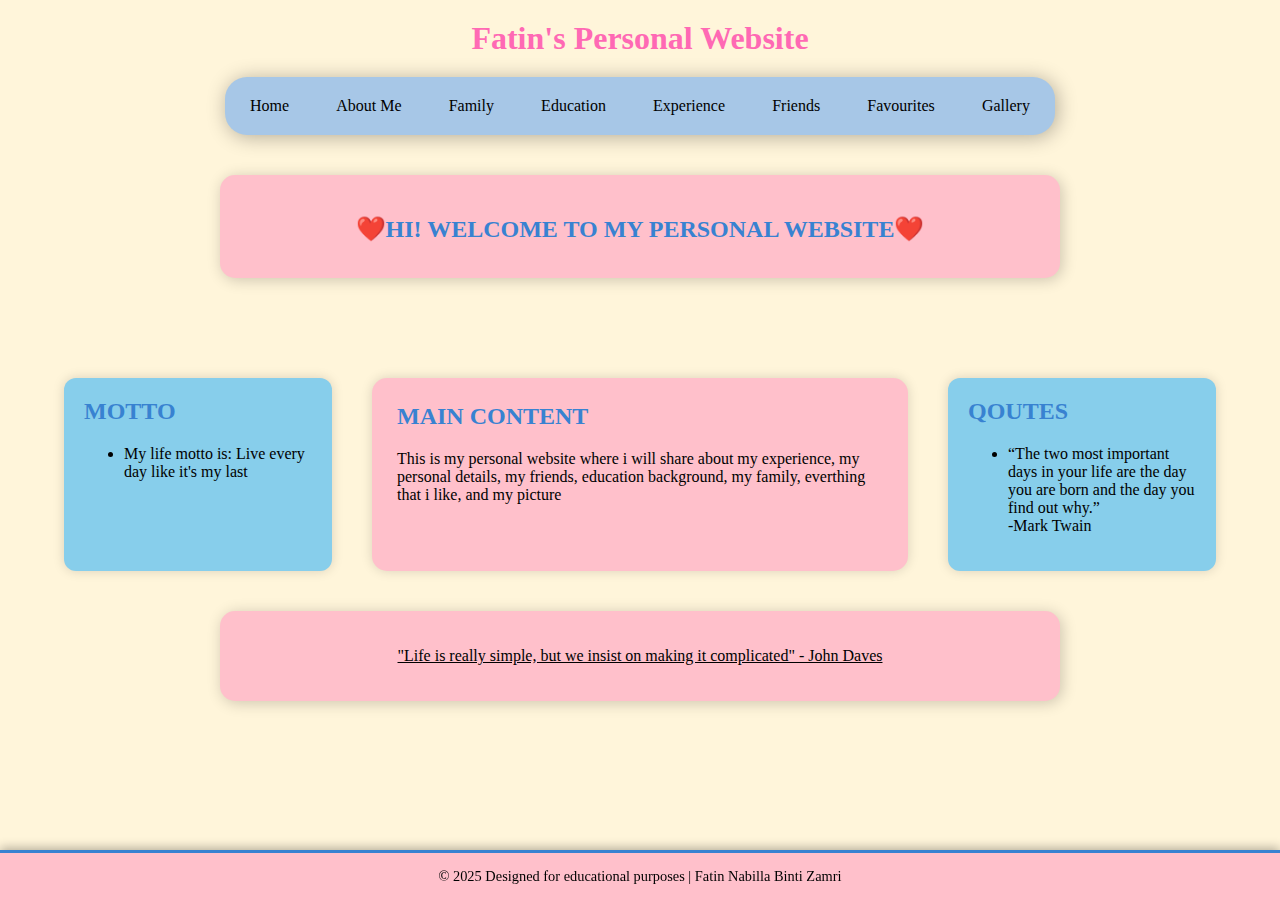
<file: index.html>
<!DOCTYPE html>
<html>
<head>
	<link rel= "stylesheet" href="style.css">
	<title>Home Page</title>
</head> 
<style>
	/* MAIN GRID LAYOUT */
.grid-container{
    display: grid;
    grid-template-columns: 1fr 2fr 1fr; /* Left | Content | Right */
    gap: 40px;
    width: 90%;
    max-width: 1200px;
    margin: 40px auto; /* ✅ center macam kotak pink */
}


/*GRID BOXES*/
.left-box, .center-box, .right-box {
    background: #87ceeb;
    padding: 20px;
    border-radius: 12px;
    box-shadow: 0 0 12px rgba(0,0,0,0.15);
}

/*Titles*/
.left-box h2, .center-box h2, .right-box h2 {
    color: rgb(56,130,209);
    margin-top: 0;
}

/* --------------------------------------------------
   RESPONSIVE LAYOUT (Phones & Tablets)
-------------------------------------------------- */
@media(max-width: 768px) {
    nav {
        width: 90%; /* make navbar fit small screens */
    }

    .grid-container {
        grid-template-columns: 1fr; /* 1 column layout */
    }

    .center-box {
        margin-bottom: 20px; /* spacing between boxes */
    }
}

/*BOTTOM SINGLE BOX*/
.bottom-single {
    width: 90%;
    max-width: 1200px;
    margin: 40px auto 80px auto;
    background: white;
    padding: 25px;
    border-radius: 15px;
    box-shadow: 0 4px 18px rgba(0,0,0,0.15);
    text-align: center;
    transition: 0.3s ease;
}

.bottom-single:hover {
    transform: translateY(-5px);
    box-shadow: 0 8px 25px rgba(0,0,0,0.25);
}

.bottom-single h3 {
    color: rgb(56,130,209);
    margin-top: 0;
}

.center-box{
    background:pink;
    padding: 25px;
    border-radius: 15px;
    box-shadow: 0 0 15px rgba(0,0,0,0,.15);
    transition:0.3s ease;
}

.center-box:hover {
    transform:translateY(-4PX);
    box-shadow: 0 8px 25px rgba(0,0,0,0,.25)
}

.center-box h2 {
    color:rgba(56,130,209);
    margin-top:0;
}

/* PAGE LOAD ANIMATION */
@keyframes fadeSlideUp {
    from {
        opacity: 0;
        transform: translateY(30px);
    }
    to {
        opacity: 1;
        transform: translateY(0);
    }
}

/* Apply animation */
.grid-container,
.bottom-single {
    animation: fadeSlideUp 1s ease forwards;
}


.left-box:hover,
.right-box:hover {
    transform: translateY(-5px) scale(1.02);
    box-shadow: 0 8px 25px rgba(0,0,0,0.25);
    transition: 0.3s ease;
}

nav a {
    position: relative;
    text-decoration: none;
    padding: 10px;
}

nav a::after {
    content: "";
    position: absolute;
    left: 0;
    bottom: 0;
    width: 0;
    height: 3px;
    background: pink;
    transition: 0.3s ease;
}

nav a:hover::after {
    width: 100%;
}


@keyframes bounceIn {
    0% {
        opacity: 0;
        transform: scale(0.8);
    }
    60% {
        opacity: 1;
        transform: scale(1.05);
    }
    100% {
        transform: scale(1);
    }
}


</style> 
<body>
	<h1><b> Fatin's Personal Website</b></h1>

	<nav>
		<a href= "index.html">Home</a>
		<a href= "aboutme.html">About Me</a>
		<a href= "family.html">Family</a>
		<a href= "education.html">Education</a>
		<a href="experience.html">Experience</a>
		<a href= "friends.html">Friends</a>
		<a href= "favourites.html">Favourites</a>
		<a href= "gallery.html"> Gallery</a>
	</nav>

	<div class="content">
		<h2>❤️HI! WELCOME TO MY PERSONAL WEBSITE❤️</h2>  
	</div>

	 <div class="grid-container">
    <div class="left-box">
  <h2> MOTTO </h2>
  <ul>
    <li>My life motto is: Live every day like it's my last</li>
  </ul>
</div>

<div class="center-box">
  <h2>MAIN CONTENT</h2>
  <p>This is my personal website where i will share about my experience, my personal details, my friends, education background, my family, everthing that i like, and my picture</p>
</div>

<div class="right-box">
  <h2>QOUTES</h2>
  <ul>
    <li>“The two most important days in your life are the day you are born and the day you find out why.”<br> -Mark Twain</li>
  </ul>
</div>

</div>
<div class="content">
		<p><u>"Life is really simple, but we insist on making it complicated" - John Daves</u></p>

</div>

	<footer class="footer"> 
		<p>&copy; 2025 Designed for educational purposes | Fatin Nabilla Binti Zamri</p>
	</footer>

</body>
</html>
</file>
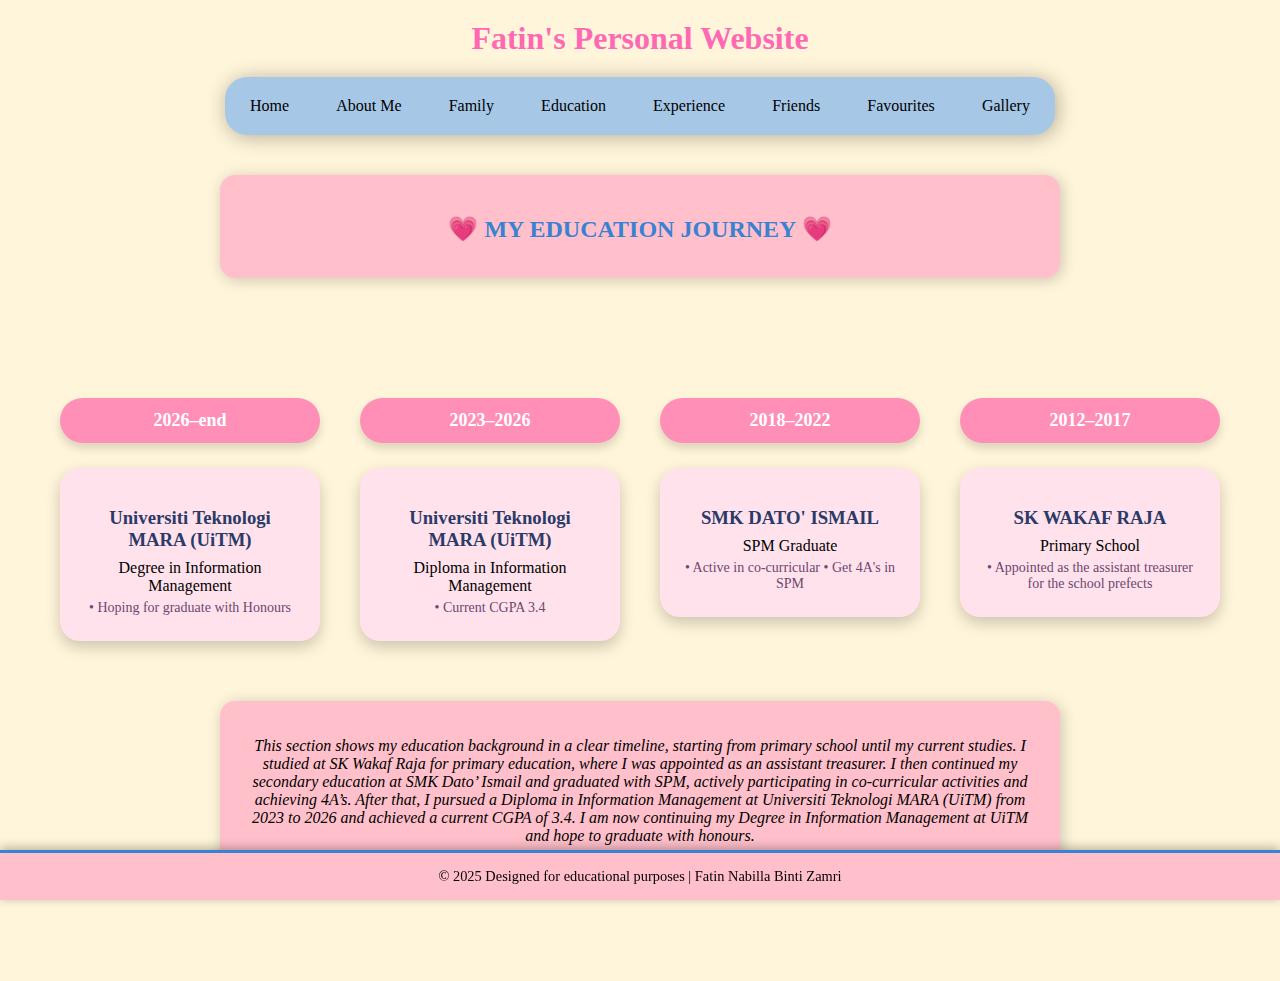
<file: education.html>
<!DOCTYPE html>
<html>
<head>
	<link rel= "stylesheet" href="style.css">
	<title>Education</title>
</head>
<style>
	.edu-horizontal {
    padding: 60px 20px;
    text-align: center;
}

.timeline-title {
    background: #ffbfd1;
    width: fit-content;
    margin: 0 auto 40px;
    padding: 15px 35px;
    border-radius: 20px;
    font-size: 32px;
    font-weight: bold;
    color: #2b3a67;
    box-shadow: 0 4px 12px rgba(0,0,0,0.15);
    animation: fadeIn 1.5s ease;
}

/* Timeline wrapper */
.timeline-wrapper {
    display: flex;
    justify-content: center;
    align-items: flex-start;
    gap: 40px;
    flex-wrap: wrap;
    position: relative;
    padding: 20px 0;
}

/* Each item */
.timeline-item {
    position: relative;
    width: 260px;
    text-align: center;
    animation: slideUp 1.2s ease;
}

/* Bubble year */
.timeline-bubble {
    background: #ff8fb7;
    color: white;
    padding: 12px 20px;
    border-radius: 50px;
    font-size: 18px;
    font-weight: bold;
    z-index: 2;
    position: relative;
    box-shadow: 0 5px 10px rgba(0,0,0,0.15);
    transition: transform 0.3s ease;
}

/* Hover bubble */
.timeline-bubble:hover {
    transform: scale(1.1);
}

/* Content box */
.timeline-content {
    margin-top: 25px;
    background: #ffe2ec;
    padding: 20px;
    border-radius: 20px;
    box-shadow: 0 6px 15px rgba(0,0,0,0.2);
    transition: 0.3s ease;
}

/* Hover effect */
.timeline-content:hover {
    transform: translateY(-8px);
    box-shadow: 0 10px 20px rgba(0,0,0,0.25);
}

.timeline-content h3 {
    color: #2b3a67;
    margin-bottom: 8px;
}

.timeline-content p {
    margin: 5px 0;
}

.small {
    font-size: 14px;
    color: #6d476e;
}

/* Animations */
@keyframes fadeIn {
    from { opacity: 0; transform: translateY(-20px); }
    to { opacity: 1; transform: translateY(0); }
}

@keyframes slideUp {
    from { opacity: 0; transform: translateY(30px); }
    to { opacity: 1; transform: translateY(0); }
}

/* =======================
   IMAGE SLIDER POPUP
======================= */

.slider-modal {
    display: none;
    position: fixed;
    inset: 0;
    background: rgba(0, 0, 0, 0.6);
    z-index: 999;
    animation: fadeIn 0.5s ease;
}

.slider-box {
    background: #ffe2ec;
    max-width: 350px;
    margin: 80px auto;
    padding: 25px;
    border-radius: 25px;
    position: relative;
    box-shadow: 0 10px 25px rgba(0,0,0,0.3);
}

.slider-box img {
    width: 100%;
    border-radius: 15px;
    display: none;
}

.slider-box img.active {
    display: block;
}

/* Close button */
.close-slider {
    position: absolute;
    top: 15px;
    right: 20px;
    font-size: 28px;
    cursor: pointer;
    color: #2b3a67;
}

/* Navigation buttons */
.slider-btn {
    position: absolute;
    top: 50%;
    transform: translateY(-50%);
    background: #ff8fb7;
    border: none;
    color: white;
    padding: 10px 15px;
    border-radius: 50%;
    cursor: pointer;
}

.slider-btn.prev {
    left: -15px;
}

.slider-btn.next {
    right: -15px;
}

.timeline-item {
    cursor: pointer;
}

nav a {
    position: relative;
    text-decoration: none;
    padding: 10px;
}

nav a::after {
    content: "";
    position: absolute;
    left: 0;
    bottom: 0;
    width: 0;
    height: 3px;
    background: pink;
    transition: 0.3s ease;
}

nav a:hover::after {
    width: 100%;
}

</style> 

<body>
	<h1><b> Fatin's Personal Website</b></h1>

	<nav>
		<a href= "index.html">Home</a>
		<a href= "aboutme.html">About Me</a>
		<a href= "family.html">Family</a>
		<a href= "education.html">Education</a>
		<a href="experience.html">Experience</a>
		<a href= "friends.html">Friends</a>
		<a href= "favourites.html">Favourites</a>
		<a href= "gallery.html"> Gallery</a>
	</nav>

	<div class="content">
		<h2>💗 MY EDUCATION JOURNEY 💗</h2> 
	</div>

    <div class="timeline-wrapper">

        <!-- ITEM 1 -->
        <div class="timeline-item" onclick="openSlider('degree')">
            <div class="timeline-bubble">2026–end</div>
            <div class="timeline-content">
                <h3>Universiti Teknologi MARA (UiTM)</h3>
                <p>Degree in Information Management</p>
                <p class="small">• Hoping for graduate with Honours</p>
            </div>
        </div>

        <!-- ITEM 1 -->
        <div class="timeline-item" onclick="openSlider('diploma')">
            <div class="timeline-bubble">2023–2026</div>
            <div class="timeline-content">
                <h3>Universiti Teknologi MARA (UiTM)</h3>
                <p>Diploma in Information Management</p>
                <p class="small">• Current CGPA 3.4</p>
            </div>
        </div>

        <!-- ITEM 2 -->
        <div class="timeline-item"onclick="openSlider('secondary')">
            <div class="timeline-bubble">2018–2022</div>
            <div class="timeline-content">
                <h3>SMK DATO' ISMAIL</h3>
                <p>SPM Graduate</p>
                <p class="small">• Active in co-curricular • Get 4A's in SPM </p>
            </div>
        </div>

        <!-- ITEM 3 -->
        <div class="timeline-item"onclick="openSlider('primary')"> 
            <div class="timeline-bubble">2012–2017</div>
            <div class="timeline-content">
                <h3>SK WAKAF RAJA</h3>
                <p>Primary School</p>
                <p class="small">• Appointed as the assistant treasurer for the school prefects</p>
            </div>
        </div>

    </div>

    
    <!-- DEGREE SLIDER -->
<div id="degree" class="slider-modal">
    <div class="slider-box">
        <span class="close-slider" onclick="closeSlider('degree')">&times;</span>
        <img src="images/degree1.jpg" class="active">
        <img src="images/degree2.jpg">
        <button class="slider-btn prev" onclick="changeSlide(-1)">❮</button>
        <button class="slider-btn next" onclick="changeSlide(1)">❯</button>
    </div>
</div>

<!-- DIPLOMA SLIDER -->
<div id="diploma" class="slider-modal">
    <div class="slider-box">
        <span class="close-slider" onclick="closeSlider('diploma')">&times;</span>
        <img src="images/diploma1.jpg" class="active">
        <img src="images/diploma2.jpg">
        <button class="slider-btn prev" onclick="changeSlide(-1)">❮</button>
        <button class="slider-btn next" onclick="changeSlide(1)">❯</button>
    </div>
</div>

<!-- SPM SLIDER -->
<div id="secondary" class="slider-modal">
    <div class="slider-box">
        <span class="close-slider" onclick="closeSlider('secondary')">&times;</span>
        <img src="images/spm1.jpg" class="active">
        <img src="images/spm2.jpg">
        <button class="slider-btn prev" onclick="changeSlide(-1)">❮</button>
        <button class="slider-btn next" onclick="changeSlide(1)">❯</button>
    </div>
</div>

<!-- PRIMARY SLIDER -->
<div id="primary" class="slider-modal">
    <div class="slider-box">
        <span class="close-slider" onclick="closeSlider('primary')">&times;</span>
        <img src="images/primary1.jpg" class="active">
        <img src="images/primary2.jpg">
        <button class="slider-btn prev" onclick="changeSlide(-1)">❮</button>
        <button class="slider-btn next" onclick="changeSlide(1)">❯</button>
    </div>
</div>

    <div class="content">
		<p><em>This section shows my education background in a clear timeline, starting from primary school until my current studies. I studied at SK Wakaf Raja for primary education, where I was appointed as an assistant treasurer. I then continued my secondary education at SMK Dato’ Ismail and graduated with SPM, actively participating in co-curricular activities and achieving 4A’s. After that, I pursued a Diploma in Information Management at Universiti Teknologi MARA (UiTM) from 2023 to 2026 and achieved a current CGPA of 3.4. I am now continuing my Degree in Information Management at UiTM and hope to graduate with honours.</em></p>  
	</div>

	<footer class="footer"> 
		<p>&copy; 2025 Designed for educational purposes | Fatin Nabilla Binti Zamri</p>
	</footer>

    <script>
let currentIndex = 0;

function openSlider(id) {
    document.getElementById(id).style.display = "block";
    currentIndex = 0;
    showSlide(id);
}

function closeSlider(id) {
    document.getElementById(id).style.display = "none";
}

function changeSlide(n) {
    const slides = document.querySelectorAll(".slider-box img");
    slides[currentIndex].classList.remove("active");
    currentIndex = (currentIndex + n + slides.length) % slides.length;
    slides[currentIndex].classList.add("active");
}

function showSlide(id) {
    const slides = document.querySelectorAll(`#${id} .slider-box img`);
    slides.forEach(img => img.classList.remove("active"));
    slides[currentIndex].classList.add("active");
}
</script>
   
</body>
</html>
</file>
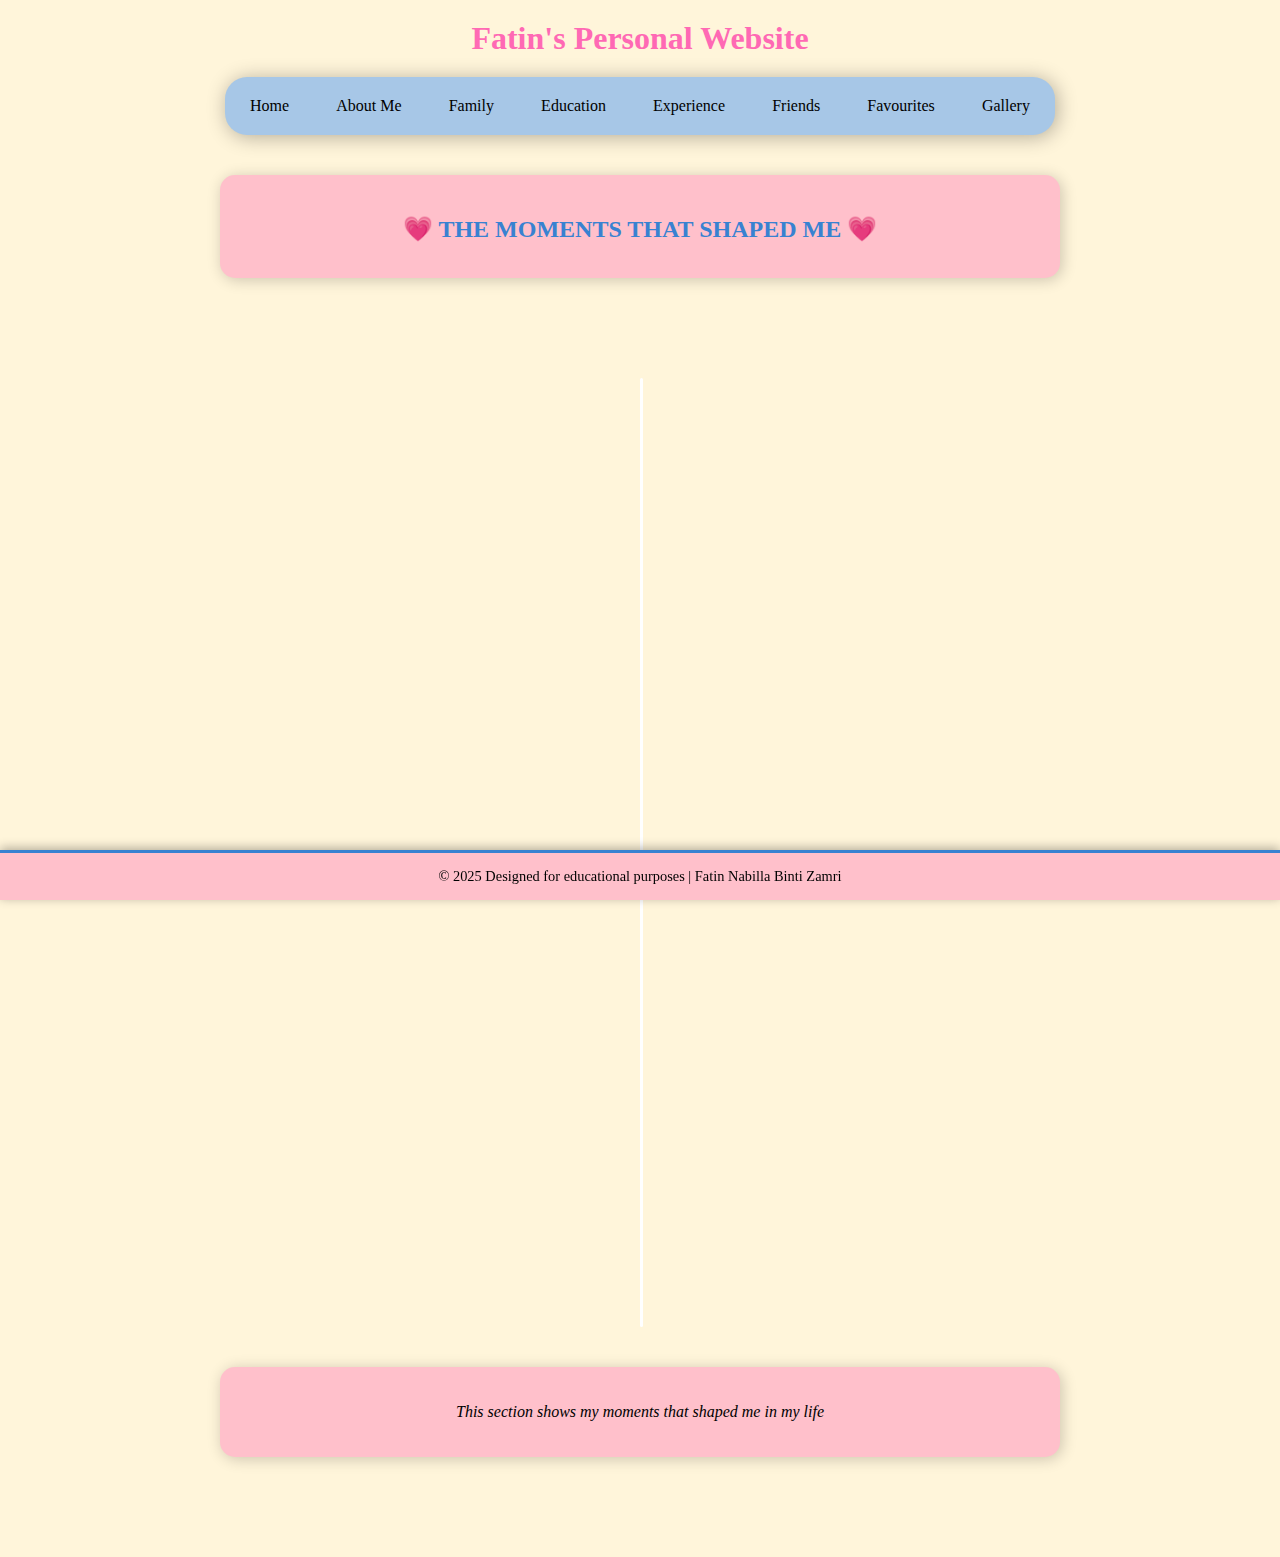
<file: experience.html>
<!DOCTYPE html>
<html>
<head>
	<link rel= "stylesheet" href="style.css">
	<title>Experience</title>
</head>
<style>
	/* ====== GENERAL SECTION STYLE ====== */

.experience-section {
    width: 85%;
    margin: 40px auto;
    background: #f9c5d5;
    padding: 40px;
    border-radius: 25px;
    box-shadow: 0 10px 25px rgba(0,0,0,0.15);
    text-align: center;
    animation: float 4s ease-in-out infinite;
}

/* Floating animation for entire section */
@keyframes float {
    0% { transform: translateY(0); }
    50% { transform: translateY(-10px); }
    100% { transform: translateY(0); }
}

.exp-title {
    font-size: 32px;
    color: #b21858;
    margin-bottom: 40px;
    letter-spacing: 2px;
}


/* ====== TIMELINE CONTAINER ====== */

.timeline {
    position: relative;
    margin: 20px auto;
}

/* Vertical center line */
.timeline::before {
    content: "";
    position: absolute;
    left: 50%;
    top: 0;
    width: 3px;
    height: 100%;
    background: #ffffff;
    border-radius: 10px;
}


/* ====== TIMELINE ITEM ====== */

.timeline-item {
    display: flex;
    justify-content: space-between;
    margin: 35px 0;
    position: relative;
    animation: zoomOut 1.2s ease forwards;
    transform: scale(0.7);
    opacity: 0;
}

/* Zoom-out animation on load */
@keyframes zoomOut {
    0% {
        transform: scale(0.6);
        opacity: 0;
    }
    100% {
        transform: scale(1);
        opacity: 1;
    }
}

.timeline-item:nth-child(odd) {
    flex-direction: row-reverse;
}

/* Dot in the middle line */
.timeline-item::before {
    content: "";
    position: absolute;
    left: 50%;
    transform: translateX(-50%);
    background: #ff7e9d;
    width: 15px;
    height: 15px;
    border-radius: 50%;
    top: 15px;
    border: 3px solid #fff;
}


/* ====== DATE BOX (WITH IMAGE) ====== */

.timeline-date {
    background: #ffd6e6;
    padding: 7px;
    border-radius: 18px;
    width: 20%;
    text-align: center;
    display: flex;
    flex-direction: column;
    align-items: center;
    gap: 7px;

    border: 2px dashed #ff8db5;   /* Border pastel cantik */
    box-shadow: 0 4px 10px rgba(0,0,0,0.1);

    transition: 0.4s ease;
}

/* Hover animation */
.timeline-date:hover {
    transform: scale(1.05) translateY(-6px);
    background: #ffc6dd;
}


/* ====== IMAGE INSIDE DATE BOX ====== */

.timeline-date img {
    width: 160px;
    height: 160px;
    object-fit: cover;
    border-radius: 12px;
    border: 4px solid white;
    transition: 0.4s ease;
}

/* Image hover effect */
.timeline-date img:hover {
    transform: scale(1.15) rotate(6deg);
}


/* ====== CONTENT BOX (TEXT) ====== */

.timeline-content {
    background: #ffffff;
    padding: 20px;
    width: 50%;
    border-radius: 18px;

    border: 2px solid #ff9cbc; /* soft border */
    box-shadow: 0 5px 20px rgba(0,0,0,0.12);

    transition: 0.4s ease;
    text-align: left;
}

.timeline-content:hover {
    transform: translateY(-6px);
    box-shadow: 0 12px 25px rgba(0,0,0,0.18);
}

.timeline-content h3 {
    margin-bottom: 8px;
    color: #c93d74;
}

.timeline-content p {
    color: #444;
    font-size: 17px;
    font-style: italic;
}

.timeline-item {
    display: flex;
    justify-content: space-between;
    margin: 35px 0;

    /* Tambah ruang kiri & kanan */
    padding-left: 90px;
    padding-right: 90px;
}

/* ===== IMAGE MODAL ===== */

.img-modal {
    display: none;
    position: fixed;
    z-index: 999;
    left: 0;
    top: 0;
    width: 100%;
    height: 100%;
    background: rgba(0,0,0,0.8);
    animation: fadeIn 0.4s ease;
}

.img-modal img {
    display: block;
    margin: auto;
    max-width: 80%;
    max-height: 80%;
    margin-top: 5%;
    border-radius: 20px;
    animation: zoomIn 0.4s ease;
}

.img-modal .close {
    position: absolute;
    top: 20px;
    right: 35px;
    font-size: 40px;
    color: #fff;
    cursor: pointer;
}

/* Animations */
@keyframes zoomIn {
    from { transform: scale(0.6); }
    to { transform: scale(1); }
}

@keyframes fadeIn {
    from { opacity: 0; }
    to { opacity: 1; }
}

/* Cursor indication */
.timeline-date img {
    cursor: pointer;
}

nav a {
    position: relative;
    text-decoration: none;
    padding: 10px;
}

nav a::after {
    content: "";
    position: absolute;
    left: 0;
    bottom: 0;
    width: 0;
    height: 3px;
    background: pink;
    transition: 0.3s ease;
}

nav a:hover::after {
    width: 100%;
}
</style>
<body>
	<h1><b> Fatin's Personal Website</b></h1>

	<nav>
		<a href= "index.html">Home</a>
		<a href= "aboutme.html">About Me</a>
		<a href= "family.html">Family</a>
		<a href= "education.html">Education</a>
		<a href="experience.html">Experience</a>
		<a href= "friends.html">Friends</a>
		<a href= "favourites.html">Favourites</a>
		<a href= "gallery.html"> Gallery</a>
	</nav>

	<div class="content">
		<h2>💗 THE MOMENTS THAT SHAPED ME 💗</h2>
	</div>

	<div class="timeline">

    <!-- ITEM 1 -->
    <div class="timeline-item">
        <div class="timeline-date">
            <img src="images/student.jpg">
            2023 – Present
        </div>

        <div class="timeline-content">
            <h3>UNIVERSITY STUDENT</h3>
            <p> Studied at UiTM Campus Machang <br> <br> Currently studying and building academic, communication, and leadership skills.</p>
        </div>
    </div>

    <!-- ITEM 2 -->
    <div class="timeline-item">
        <div class="timeline-date">
            <img src="images/intern.jpg">
            July-September 2025
        </div>

        <div class="timeline-content">
            <h3>INTERNSHIP</h3>
            <p> Had an internship at The District Police Headquarters Of Pasir Puteh <br> <br> Worked on community programs and developed teamwork & organisation experience.</p>
        </div>
    </div>

    <!-- ITEM 3 -->
    <div class="timeline-item">
        <div class="timeline-date">
            <img src="images/primary2.jpg">
            2017
        </div>

        <div class="timeline-content">
            <h3>SCHOOL CAMPING</h3>
            <p>Camping in a military camp for 3 days <br> <br>Participated in adventure school camp involving teamwork and extreme activities.</p>
        </div>
    </div>

     <!-- ITEM 4 -->
    <div class="timeline-item">
        <div class="timeline-date">
            <img src="images/business.jpg">
            2025
        </div>

        <div class="timeline-content">
            <h3>SMALL BUSINESS</h3>
            <p>Selling ice cream to completed an assignment <br> <br>Selling Malaysian ice cream at affordable prices to all students</p>
        </div>
    </div>


</div>
<div class="content">
        <p><em>This section shows my moments that shaped me in my life</em></p>  
    </div>

    <!-- IMAGE MODAL -->
<div id="imgModal" class="img-modal">
    <span class="close">&times;</span>
    <img class="modal-content" id="modalImg">
</div>


	<footer class="footer"> 
		<p>&copy; 2025 Designed for educational purposes | Fatin Nabilla Binti Zamri</p>
	</footer>

    <script>
    const modal = document.getElementById("imgModal");
    const modalImg = document.getElementById("modalImg");
    const closeBtn = document.querySelector(".close");

    document.querySelectorAll(".timeline-date img").forEach(img => {
        img.addEventListener("click", () => {
            modal.style.display = "block";
            modalImg.src = img.src;
        });
    });

    closeBtn.onclick = () => {
        modal.style.display = "none";
    };

    modal.onclick = () => {
        modal.style.display = "none";
    };
</script>

</body>
</html>
</file>
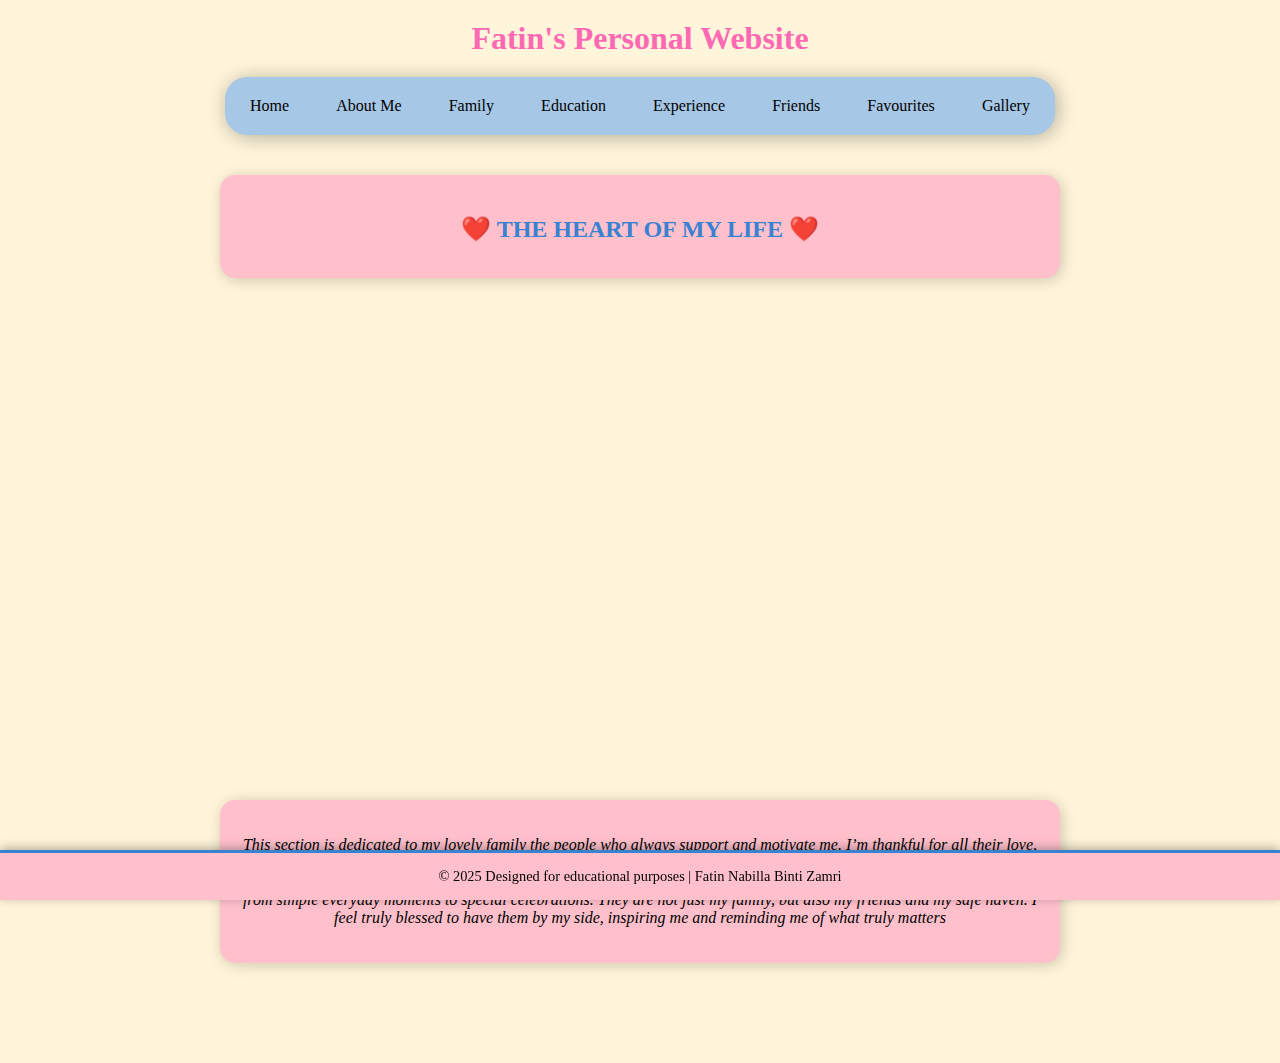
<file: family.html>
<!DOCTYPE html>
<html>
<head>
	<link rel= "stylesheet" href="style.css">
	<title>Family</title>
</head>
<style>
  .family-gallery {
    width: 100%;
    display: flex;
    grid-template-columns: repeat(2, 1fr); 
    gap: 45px; /* rapatkan */
    justify-content: center;
    text-align: center;
    margin-top: 20px;
}

.family-card {
    background: #a7c7e7;
    border-radius: 20px;
    padding: 20px;
    width: 250px; /* kecil & comel */
    box-shadow: 0 8px 15px rgba(0,0,0,0.15);
    transform: rotate(0deg);
    transition: transform 0.3s ease;
    text-align: center;
    justify-content: center;
}

.family-card:hover {
    transform: rotate(0deg) scale(1.04);
}

.family-card img {
    width: 100%;
    height: 300px;
    object-fit: cover;
    border-radius: 10px;
    transition: transform 0.3s ease;
}

.family-card:hover img {
    transform: scale(1.05);
}

.family-card p {
    margin-top: 8px;
    font-style: italic;
    font-size: 14px;
    color: #ff1a8c;
}
/*animation card*/
.family-card {
    opacity: 0;
    transform: translateX(60px);
    animation: slideRight 1.2s ease-out forwards;
}

@keyframes slideRight {
    to {
        opacity: 1;
        transform: translateX(0);
    }
}

/* ================= MODAL FAMILY INFO ================= */

.modal {
    display: none;
    position: fixed;
    inset: 0;
    background: rgba(0, 0, 0, 0.6);
    z-index: 999;
}

.modal-content {
    background: #fff;
    width: 420px;
    max-width: 90%;
    margin: 7% auto;
    padding: 20px;
    border-radius: 20px;
    text-align: center;
    animation: zoomIn 0.4s ease;
    position: relative;
}

.modal-content img {
    width: 100%;
    height: 260px;
    object-fit: cover;
    border-radius: 15px;
    margin-bottom: 15px;
}

.modal-content h2 {
    color: #FF69B4;
    margin-bottom: 10px;
    font-size: 22px;
}

.modal-content p {
    color: #444;
    font-size: 15px;
    line-height: 1.6;
}

.close {
    position: absolute;
    top: 12px;
    right: 18px;
    font-size: 28px;
    cursor: pointer;
    color: #FF69B4;
}

/* animation modal */
@keyframes zoomIn {
    from {
        transform: scale(0.7);
        opacity: 0;
    }
    to {
        transform: scale(1);
        opacity: 1;
    }
}
.family-card {
    cursor: pointer;
}

nav a {
    position: relative;
    text-decoration: none;
    padding: 10px;
}

nav a::after {
    content: "";
    position: absolute;
    left: 0;
    bottom: 0;
    width: 0;
    height: 3px;
    background: pink;
    transition: 0.3s ease;
}

nav a:hover::after {
    width: 100%;
}

</style> 

<body>
	<h1><b> Fatin's Personal Website</b></h1>

	<nav>
		<a href= "index.html">Home</a>
		<a href= "aboutme.html">About Me</a>
		<a href= "family.html">Family</a>
		<a href= "education.html">Education</a>
		<a href="experience.html">Experience</a>
		<a href= "friends.html">Friends</a>
		<a href= "favourites.html">Favourites</a>
		<a href= "gallery.html"> Gallery</a>
	</nav>

	<div class="content">
		<h2>❤️ THE HEART OF MY LIFE ❤️</h2>
    </div>

<section class="family-gallery">
    <div class="family-card" onclick="openModal (' 💗FATHER💗 <br> <br> NAME: ZAMRI BIN ABDULLAH <br> AGE: 59 <br> OCCUPATION: HEAD VILLAGE')">
        <img src="images/dad.jpg">
        <p>MY HERO</p>
    </div>

    <div class="family-card" onclick="openModal('💗MOTHER💗 <br> <br> NAME: SITI AUNAH BT MOHD NOH <br> AGE:53 <br> OCCUPATION: HOUSEWIFE') ">
        <img src="images/mom.jpg">
        <p>MY HEAVEN</p>
    </div>

    <div class="family-card" onclick="openModal ('💗BROTHER💗 <br> <br> NAME: AHMAD AINUL YAQIN <br> AGE: 26 <br> OCCUPATION: SUPERVISOR' ) ">
        <img src="images/brother1.jpg">
        <p>MY FIRST BROTHER</p>
    </div>

    <div class="family-card" onclick="openModal ('💗BROTHER💗 <br> <br>NAME: AHMAD NASRUL ASHRAF <br> AGE: 25 <br> OCCUPATION: BARISTA <br> <br> 💗SISTER IN LAW💗 <br><br>  NAME: ARINA AMANI <br> AGE: 23 <br> OCCUPATION: CASHIER CAFE') ">
        <img src="images/brother2.jpg">
        <p>MY SECOND BROTHER WITH HIS WIFE</p>
    </div>
</section>
<div id="familyModal" class="modal">
    <div class="modal-content">
        <span class="close" onclick="closeModal()">&times;</span>
        <h2 id="modalTitle"></h2>
    </div>
</div>

    
	<div class="content">
		<p><em>This section is dedicated to my lovely family the people who always support and motivate me. I’m thankful for all their love, care, and sacrifices that make me who I am today ❤️ My family is my greatest source of love and support. My parents guide me with kindness and wisdom, while my siblings fill my life with laughter and joy. Together, we share countless memories, from simple everyday moments to special celebrations. They are not just my family, but also my friends and my safe haven. I feel truly blessed to have them by my side, inspiring me and reminding me of what truly matters</em></p>  
	</div>

	<footer class="footer"> 
		<p>&copy; 2025 Designed for educational purposes | Fatin Nabilla Binti Zamri</p>
	</footer>

    <script>
function openModal(title, info, img) {
    document.getElementById("familyModal").style.display = "block";
    document.getElementById("modalTitle").innerHTML = title;
    document.getElementById("modalInfo").innerHTML = info;
    document.getElementById("modalImg").src = img;
}

function closeModal() {
    document.getElementById("familyModal").style.display = "none";
}
</script>

</body>
</html>
</file>
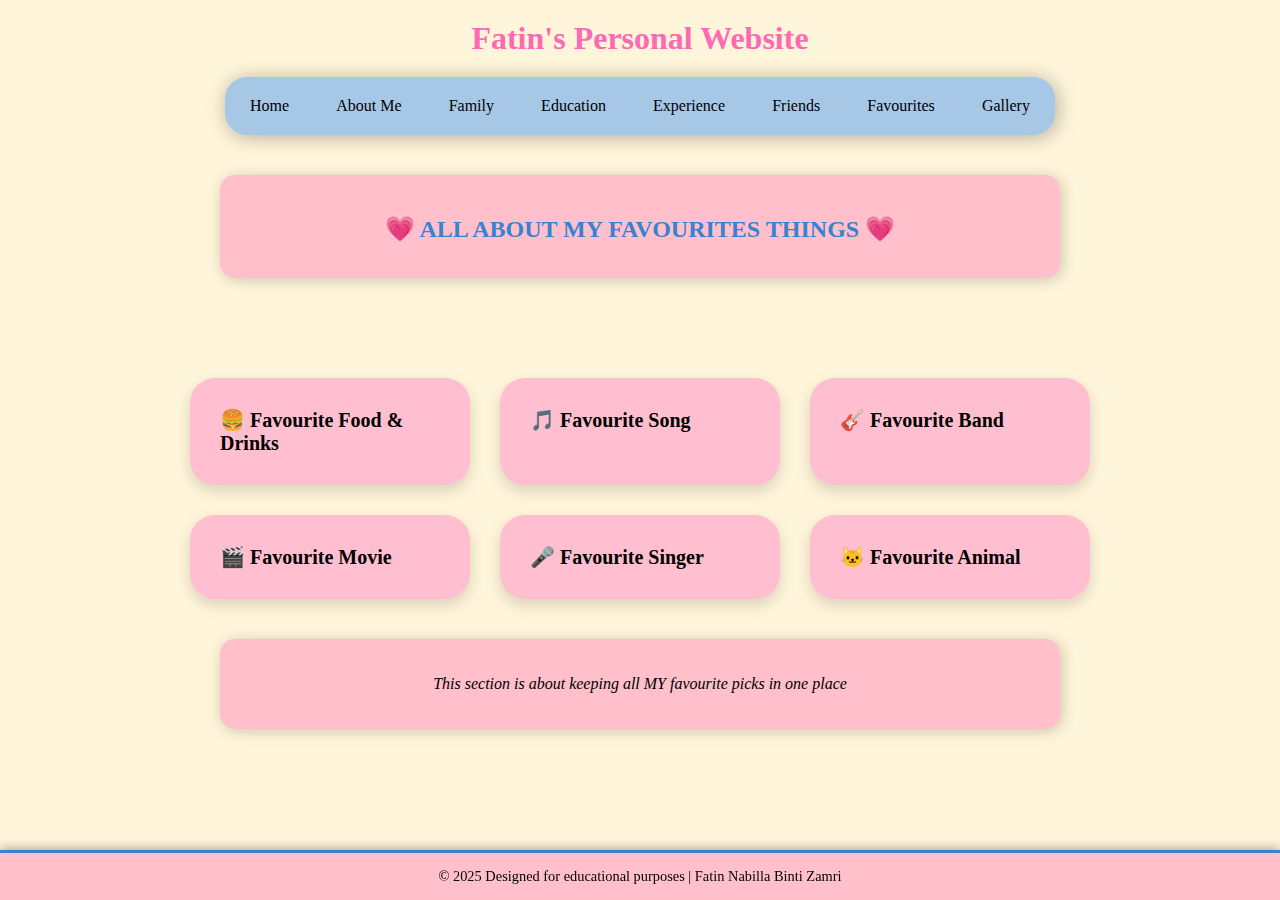
<file: favourites.html>
<!DOCTYPE html>
<html>
<head>
	<link rel= "stylesheet" href="style.css">
	<title>Favourites</title>
</head>
<style>
	.favourites-section {
    padding: 60px 20px;
    text-align: center;
}

.fav-title {
    font-size: 32px;
    color: #2b3a67;
    margin-bottom: 40px;
}

.fav-container {
    display: grid;
    grid-template-columns: repeat(auto-fit, minmax(220px, 1fr));
    gap: 30px;
    max-width: 900px;
    margin: auto;
}

.fav-box {
    background: #ffbfd1;
    padding: 30px;
    border-radius: 25px;
    font-size: 20px;
    font-weight: bold;
    cursor: pointer;
    transition: 0.3s ease;
    box-shadow: 0 6px 15px rgba(0,0,0,0.15);
}

.fav-box:hover {
    transform: translateY(-8px) scale(1.05);
    background: #ffa4c2;
}

/* MODAL */
.modal {
    display: none;
    position: fixed;
    z-index: 999;
    left: 0;
    top: 0;
    width: 100%;
    height: 100%;
    background: rgba(0,0,0,0.7);
}

.modal-content {
    display: block;
    margin: auto;
    max-width: 70%;
    max-height: 80%;
    margin-top: 80px;
    border-radius: 20px;
}

.close {
    position: absolute;
    top: 30px;
    right: 50px;
    font-size: 40px;
    color: white;
    cursor: pointer;
}
nav a {
    position: relative;
    text-decoration: none;
    padding: 10px;
}

nav a::after {
    content: "";
    position: absolute;
    left: 0;
    bottom: 0;
    width: 0;
    height: 3px;
    background: pink;
    transition: 0.3s ease;
}

nav a:hover::after {
    width: 100%;
}
</style> 
<body>
	<h1><b> Fatin's Personal Website</b></h1>

	<nav>
		<a href= "index.html">Home</a>
		<a href= "aboutme.html">About Me</a>
		<a href= "family.html">Family</a>
		<a href= "education.html">Education</a>
		<a href="experience.html">Experience</a>
		<a href= "friends.html">Friends</a>
		<a href= "favourites.html">Favourites</a>
		<a href= "gallery.html"> Gallery</a>
	</nav>

	<div class="content">
		<h2>💗 ALL ABOUT MY FAVOURITES THINGS 💗</h2>
	</div>

    <div class="fav-container">
    <div class="fav-box" onclick="openImageModal('images/food.jpg')">
        🍔 Favourite Food & Drinks
    </div>

    <div class="fav-box" onclick="openImageModal('images/song.jpg')">
        🎵 Favourite Song
    </div>

    <div class="fav-box" onclick="openImageModal('images/band.jpg')">
        🎸 Favourite Band
    </div>

    <div class="fav-box" onclick="openImageModal('images/movie.jpg')">
        🎬 Favourite Movie
    </div>

    <div class="fav-box" onclick="openVideoModal('videos/singer2.MP4')">
        🎤 Favourite Singer
    </div>

    <div class="fav-box" onclick="openImageModal('images/animal.jpg')">
        🐱 Favourite Animal
    </div>
</div>

<!-- Modal untuk image -->
<div id="imageModal" class="modal">
    <span class="close" onclick="closeImageModal()">&times;</span>
    <img class="modal-content" id="modalImg">
</div>

<!-- Modal untuk video -->
<div id="videoModal" class="modal">
    <span class="close" onclick="closeVideoModal()">&times;</span>
    <video class="modal-content" id="modalVideo" controls>
        Your browser does not support HTML5 video.
    </video>
</div>

<script>
function openImageModal(src) {
    const modal = document.getElementById("imageModal");
    const img = document.getElementById("modalImg");
    img.src = src;
    modal.style.display = "block";
}

function closeImageModal() {
    const modal = document.getElementById("imageModal");
    modal.style.display = "none";
}

function openVideoModal(src) {
    const modal = document.getElementById("videoModal");
    const video = document.getElementById("modalVideo");
    video.src = src;
    video.style.display = "block";
    video.play();
    modal.style.display = "block";
}

function closeVideoModal() {
    const modal = document.getElementById("videoModal");
    const video = document.getElementById("modalVideo");
    video.pause();
    video.currentTime = 0;
    modal.style.display = "none";
}
</script>


<!-- MODAL -->
<div id="favModal" class="modal">
    <span class="close" onclick="closeModal()">&times;</span>
    <img class="modal-content" id="modalImg">
</div>

	<div class="content">
		<p><em>This section is about keeping all MY favourite picks in one place</em></p> 
	</div>

	<footer class="footer"> 
		<p>&copy; 2025 Designed for educational purposes | Fatin Nabilla Binti Zamri</p>
	</footer>

	<script>
function openModal(imageSrc) {
    document.getElementById("favModal").style.display = "block";
    document.getElementById("modalImg").src = imageSrc;
}

function closeModal() {
    document.getElementById("favModal").style.display = "none";
}
</script>


</body>
</html>
</file>
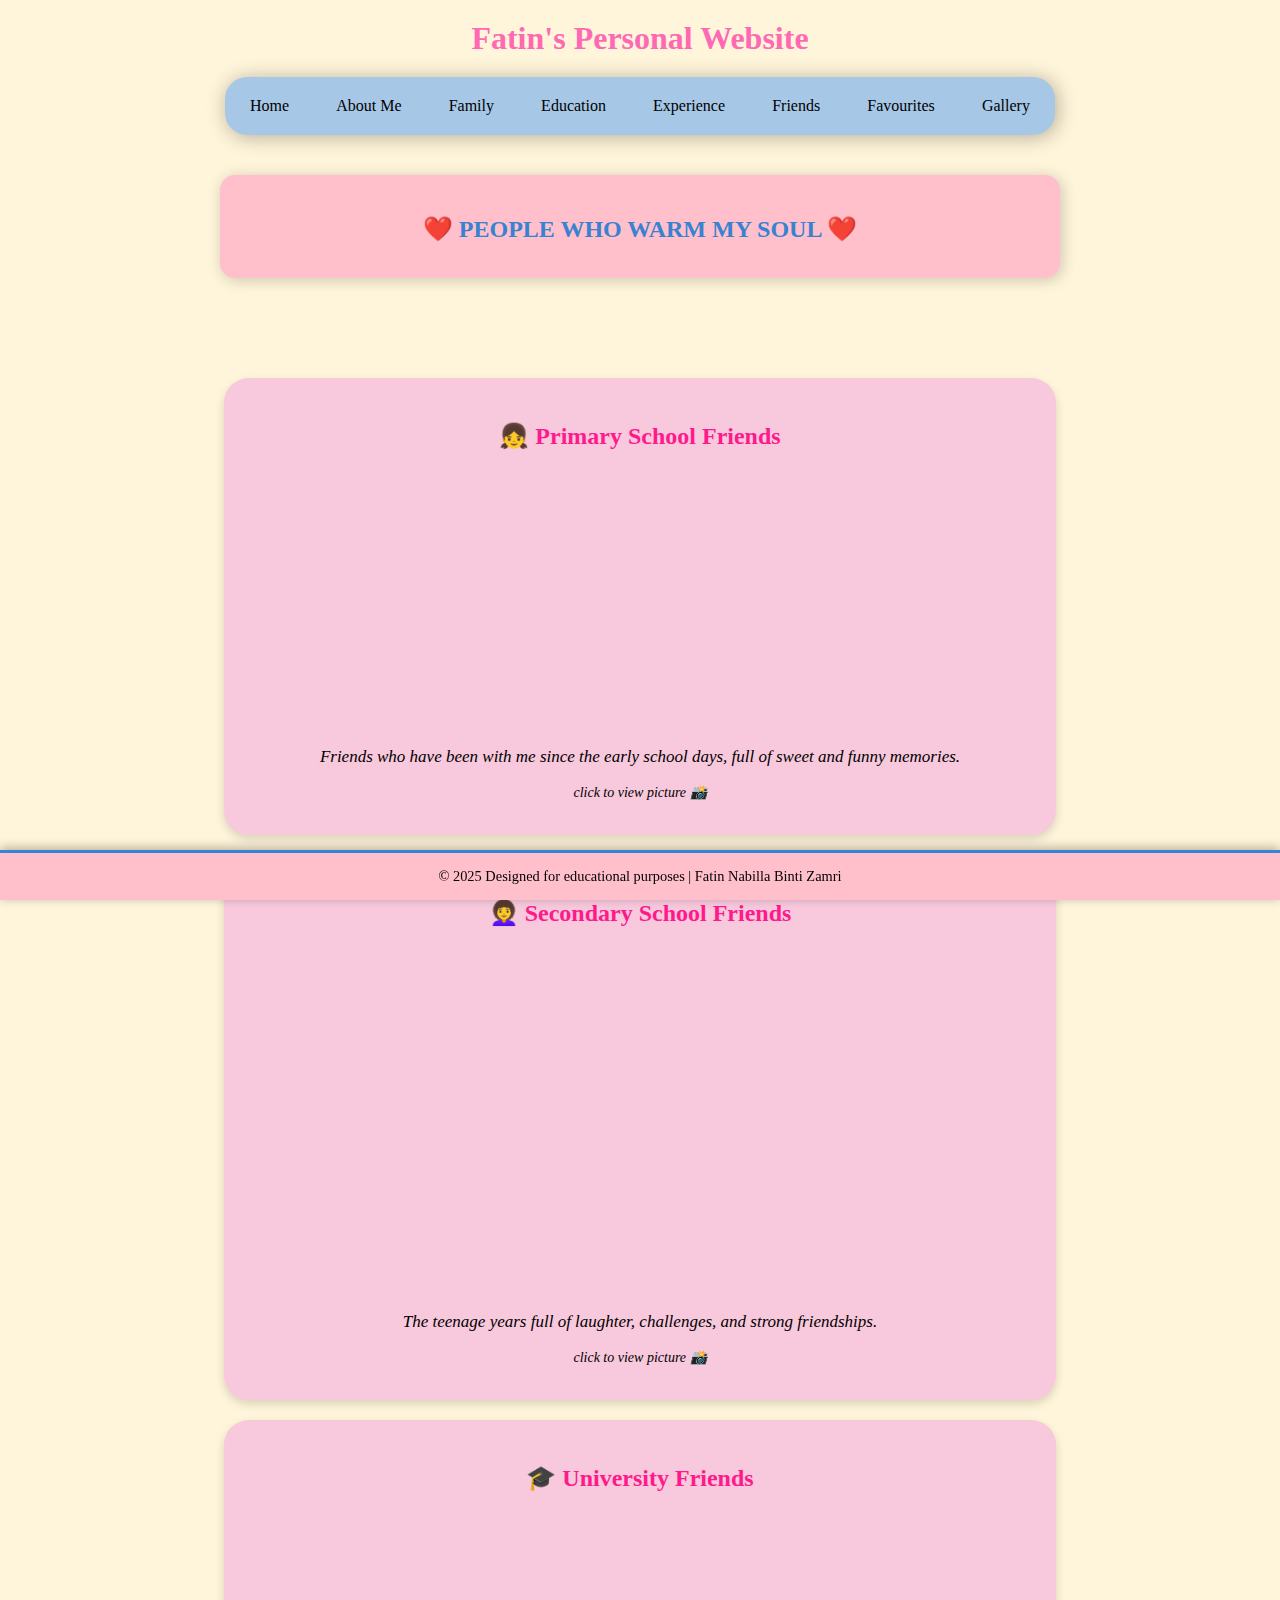
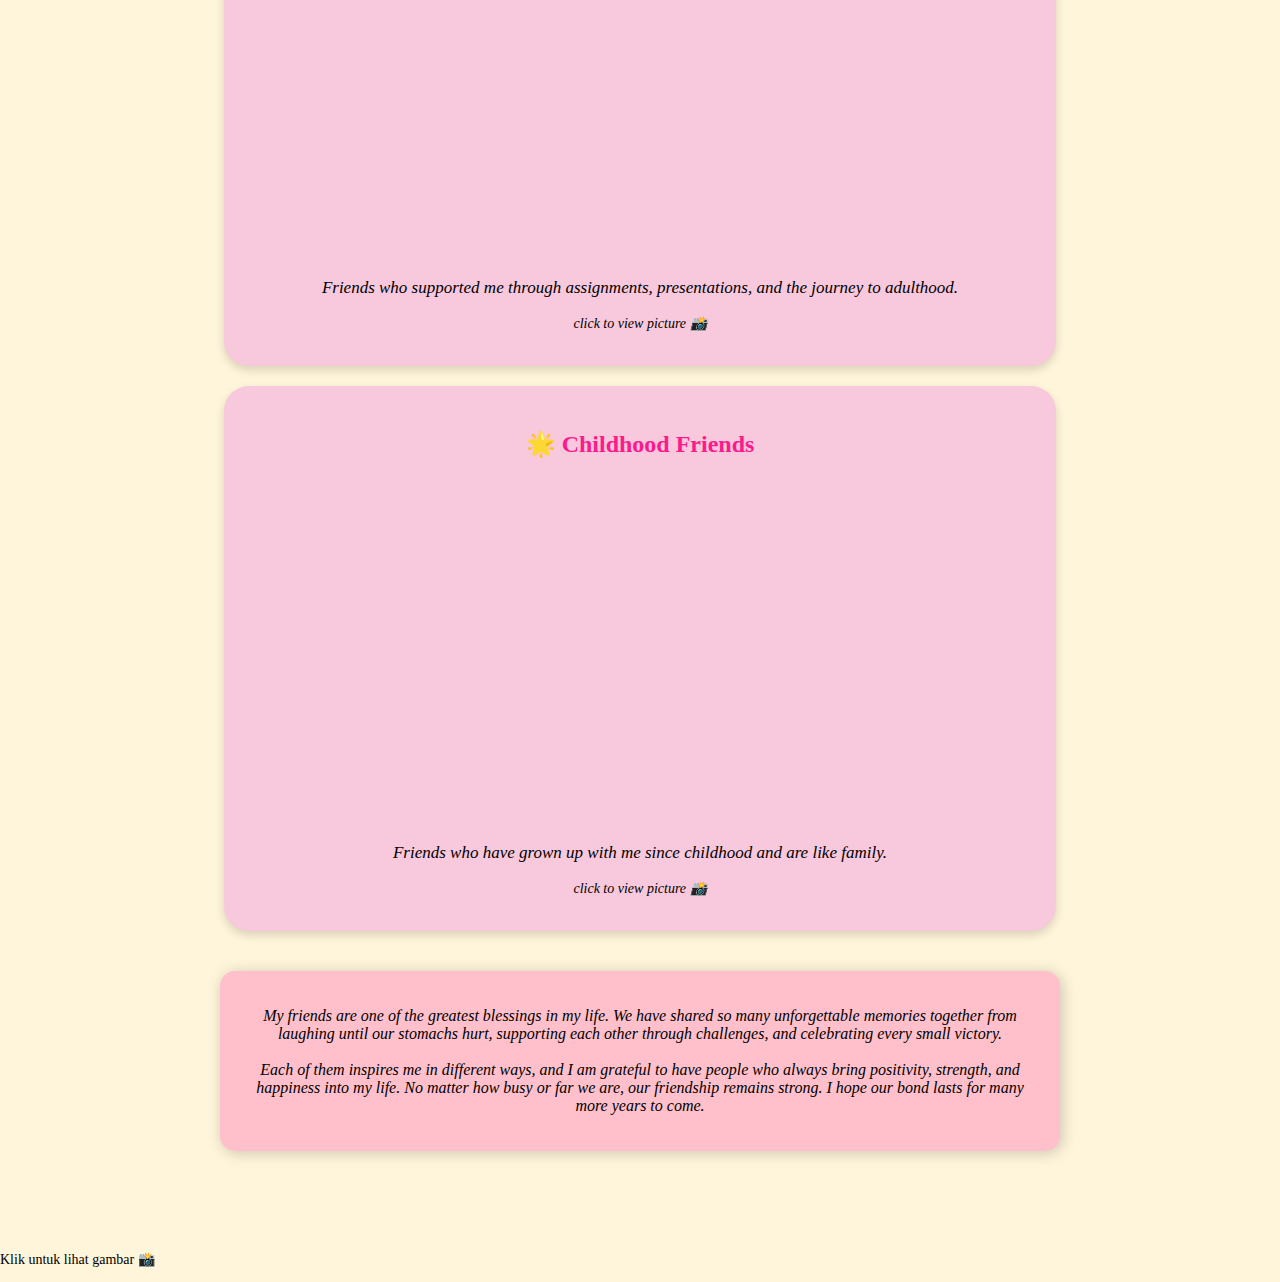
<file: friends.html>
<!DOCTYPE html>
<html>
<head>
	<link rel= "stylesheet" href="style.css">
	<title>Friends</title>
</head>
<style>
.friends-container {
    width: 65%;
    margin:auto;
    text-align: center;
}

.section-title {
    background-color: #f7a9b8;
    padding: 15px;
    border-radius: 20px;
    font-size: 28px;
    margin-bottom: 30px;
}

.friend-section {
    background-color: #f8c8dc;
    padding: 20px;
    margin: 20px auto;
    border-radius: 25px;
    box-shadow: 0 4px 10px rgba(0,0,0,0.15);
}

.friend-section h3 {
    color: #ff1a8c;
    font-size: 24px;
    margin-bottom: 20px;
}

/* susunan 3 gambar sebaris */
.image-row {
    display: flex;
    justify-content: center;
    gap: 35px;
    margin-bottom: 7px;
    width: 100%;
}

.friend-img {
    width: 30%;
    max-width: 200px;
    border-radius: 10px;
    box-shadow: 0 4px 10px rgba(0,0,0,0.2);
    transition: transform 0.2s;
}

/* efek zoom bila hover */
.friend-img:hover {
    transform: scale(1.05);
}

.friend-section p {
    font-size: 17px;
    font-style: italic;
    margin-top: 10px;
}

/*container animation*/ 
/* BUANG animation auto */
.friends-container {
    opacity: 1;
    transform: none;
}

.friends-container img {
    opacity: 0;
    transform: translateY(20px);
}

/* bila container ditekan */
.friends-container.active img {
    animation: imgFadeUp 0.8s ease-in forwards;
}

/* delay untuk setiap gambar */
.friends-container.active img:nth-child(1) {
    animation-delay: 0.1s;
}
.friends-container.active img:nth-child(2) {
    animation-delay: 0.3s;
}
.friends-container.active img:nth-child(3) {
    animation-delay: 0.5s;
}

@keyframes imgFadeUp {
    from {
        opacity: 0;
        transform: translateY(20px);
    }
    to {
        opacity: 1;
        transform: translateY(0);
    }
}

.friends-container {
    cursor: pointer;
}

nav a {
    position: relative;
    text-decoration: none;
    padding: 10px;
}

nav a::after {
    content: "";
    position: absolute;
    left: 0;
    bottom: 0;
    width: 0;
    height: 3px;
    background: pink;
    transition: 0.3s ease;
}

nav a:hover::after {
    width: 100%;
}
</style>

<body>
	<h1><b> Fatin's Personal Website</b></h1>

	<nav>
		<a href= "index.html">Home</a>
		<a href= "aboutme.html">About Me</a>
		<a href= "family.html">Family</a>
		<a href= "education.html">Education</a>
		<a href="experience.html">Experience</a>
		<a href= "friends.html">Friends</a>
		<a href= "favourites.html">Favourites</a>
		<a href= "gallery.html"> Gallery</a>
	</nav>

	<div class="content">
		<h2>❤️ PEOPLE WHO WARM MY SOUL ❤️</h2>
	</div>

<div class="friends-container">

    <!-- PRIMARY SCHOOL FRIENDS -->
    <div class="friend-section">
    <h3>👧 Primary School Friends</h3>
        <div class="image-row">
            <img src="images/primary1.jpg" class="friend-img" alt="Primary school friend 1">
            <img src="images/primary2.jpg" class="friend-img" alt="Primary school friend 2">
            <img src="images/primary3.jpg" class="friend-img" alt="Primary school friend 3">
        </div>
    <p>Friends who have been with me since the early school days, full of sweet and funny memories.</p>
    <p style="font-size:14px;">click to view picture 📸</p>
</div>

    <!-- SECONDARY SCHOOL FRIENDS -->
    <div class="friend-section">
        <h3>👩‍🦱 Secondary School Friends</h3>
        <div class="image-row">
            <img src="images/secondary1.jpg" class="friend-img" alt="Secondary school friend 1">
            <img src="images/secondary2.jpg" class="friend-img" alt="Secondary school friend 2">
            <img src="images/secondary3.jpg" class="friend-img" alt="Secondary school friend 3">
        </div>
        <p>The teenage years full of laughter, challenges, and strong friendships.</p>
         <p style="font-size:14px;">click to view picture 📸</p>
    </div>

    <!-- UNIVERSITY FRIENDS -->
    <div class="friend-section">
        <h3>🎓 University Friends</h3>
        <div class="image-row">
            <img src="images/friends5.jpg" class="friend-img" alt="University friend 1">
            <img src="images/university2.jpg" class="friend-img" alt="University friend 2">
            <img src="images/university3.jpg" class="friend-img" alt="University friend 3">
        </div>
        <p>Friends who supported me through assignments, presentations, and the journey to adulthood.</p>
         <p style="font-size:14px;">click to view picture 📸</p>
    </div>

    <!-- CHILDHOOD FRIENDS -->
    <div class="friend-section">
        <h3>🌟 Childhood Friends</h3>
        <div class="image-row">
            <img src="images/childhood1.jpg" class="friend-img" alt="Childhood friend 1">
            <img src="images/childhood2.jpg" class="friend-img" alt="Childhood friend 2">
            <img src="images/childhood3.jpg" class="friend-img" alt="Childhood friend 3">
        </div>
        <p>Friends who have grown up with me since childhood and are like family.</p>
         <p style="font-size:14px;">click to view picture 📸</p>
    </div>

</div> 

	<div class="content">
		<p><em>My friends are one of the greatest blessings in my life. We have shared so many unforgettable memories together 
    from laughing until our stomachs hurt, supporting each other through challenges, and celebrating every small victory.
    <br><br>
    Each of them inspires me in different ways, and I am grateful to have people who always bring positivity, strength, 
    and happiness into my life. No matter how busy or far we are, our friendship remains strong. I hope our bond lasts 
    for many more years to come.</em></p> 
	</div>

	<footer class="footer"> 
		<p>&copy; 2025 Designed for educational purposes | Fatin Nabilla Binti Zamri</p>
	</footer>

<p style="font-size:14px;">Klik untuk lihat gambar 📸</p>


	<script>
document.querySelector('.friends-container').addEventListener('click', function () {
    this.classList.toggle('active');
});
</script>


</body>
</html>
</file>
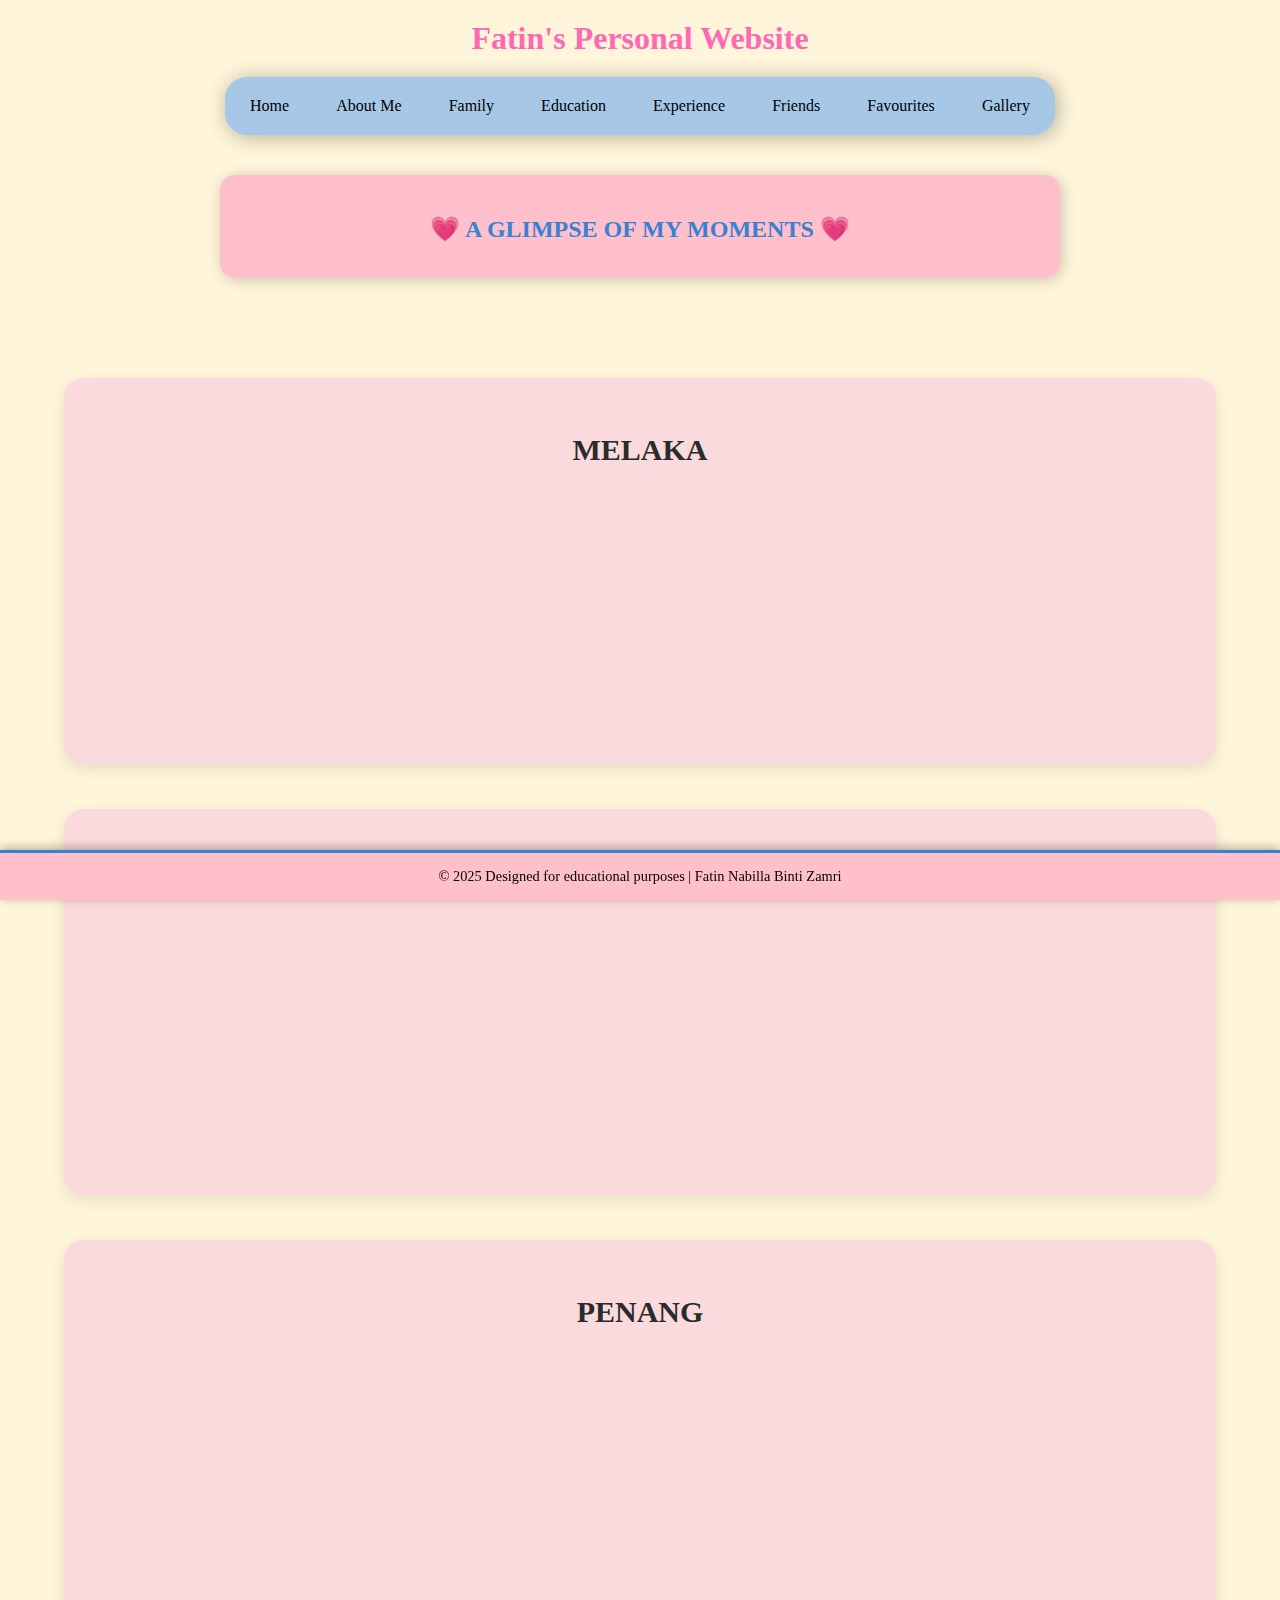
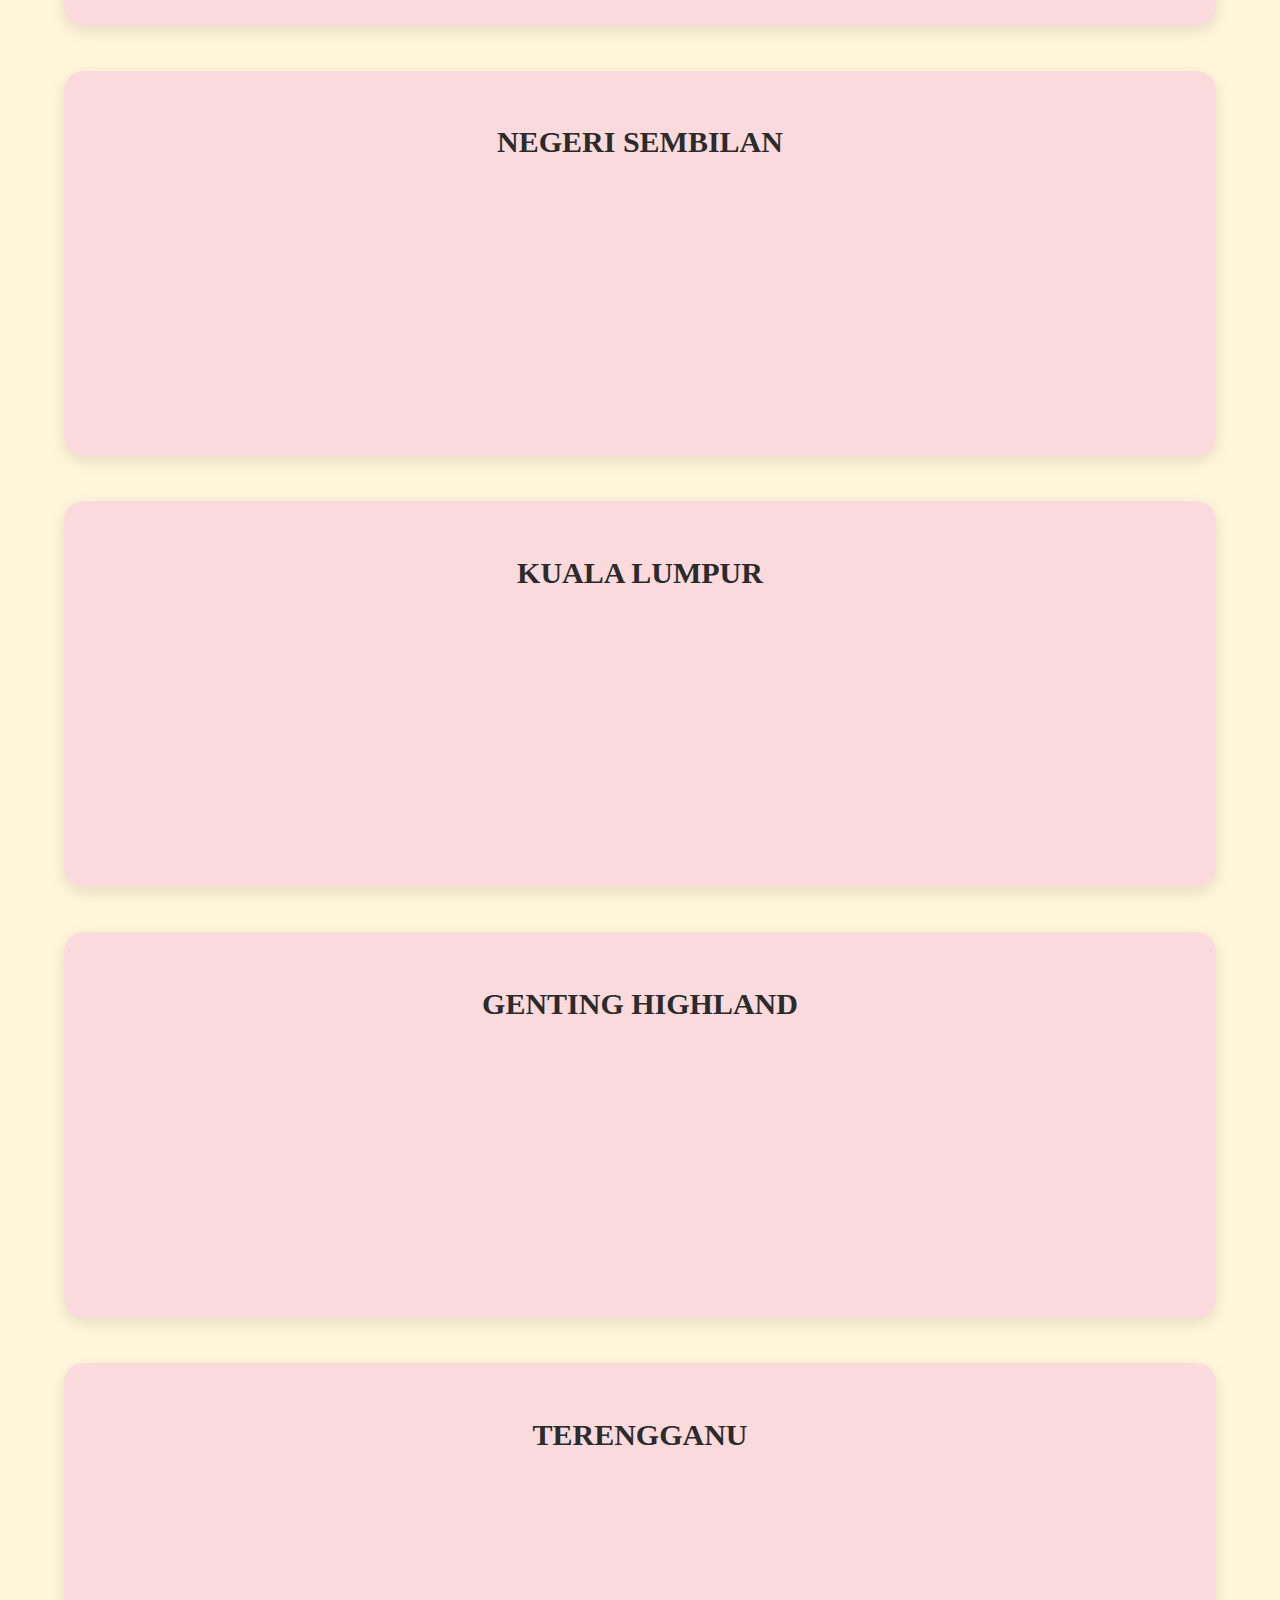
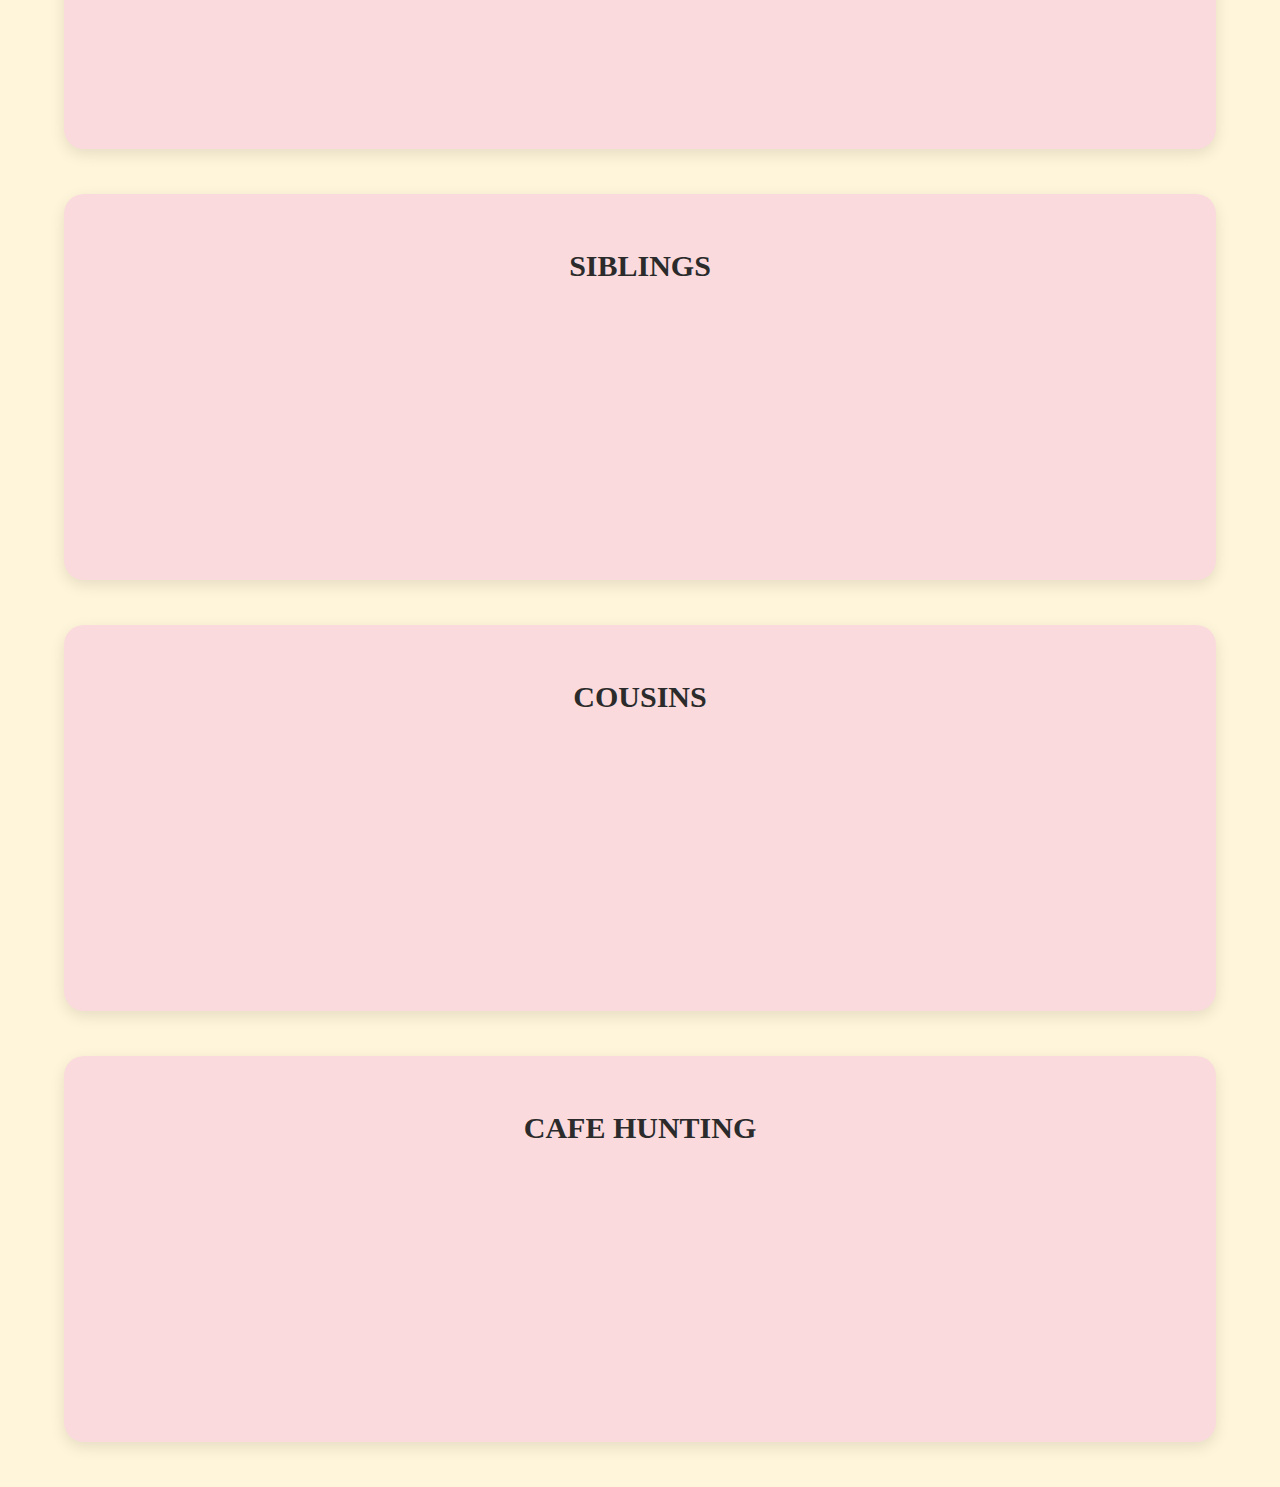
<file: gallery.html>
<!DOCTYPE html>
<html>
<head>
	<link rel= "stylesheet" href="style.css">
	<title>GALLERY</title>
</head>
<style>
	.gallery-section {
    width: 90%;
    margin: auto;
    margin-top: 40px;
}

.gallery-block {
    background: #fadadd;
    padding: 30px;
    border-radius: 20px;
    margin-bottom: 45px;
    text-align: center;
    box-shadow: 0 5px 15px rgba(0,0,0,0.1);
}

.gallery-block h2 {
    font-size: 30px;
    margin-bottom: 25px;
    color: #2b2b2b;
    font-weight: bold;
}

.gallery-grid {
    display: grid;
    grid-template-columns: repeat(auto-fit, minmax(180px, 1fr));
    gap: 25px;
    justify-items: center;
}

/* POLAROID STYLE */
.polaroid {
    width: 180px;
    background: #e98aa3;
    padding: 10px;
    border-radius: 12px;
    box-shadow: 0 6px 12px rgba(0,0,0,0.2);
    opacity: 0;
    animation: fadeInUp 1s forwards;

    /* Untuk flip */
    transform-style: preserve-3d;
    transition: transform 0.8s;
}

.polaroid:nth-child(odd) {
    transform: rotate(2deg);
}

.polaroid img {
    width: 100%;
    height: 180px;
    object-fit: cover;
    border-radius: 8px;
}

.polaroid p {
    margin-top: 8px;
    font-size: 14px;
    color: #333;
    font-style: italic;
}

/* HOVER EFFECT */
.polaroid {
    transform-style: preserve-3d;
    transition: transform 0.8s;
}

.polaroid:hover {
    transform: rotateY(180deg) translateY(-5px);
}

.polaroid img, 
.polaroid p {
    backface-visibility: hidden;
}

/* FADE IN + FLOATING EFFECT */
@keyframes fadeInUp {
    0% { opacity: 0; transform: translateY(20px) rotate(2deg); }
    100% { opacity: 1; transform: translateY(0) rotate(0deg); }
} 

nav a {
    position: relative;
    text-decoration: none;
    padding: 10px;
}

nav a::after {
    content: "";
    position: absolute;
    left: 0;
    bottom: 0;
    width: 0;
    height: 3px;
    background: pink;
    transition: 0.3s ease;
}

nav a:hover::after {
    width: 100%;
}
</style> 
<body>
	<h1><b> Fatin's Personal Website</b></h1>

	<nav>
		<a href= "index.html">Home</a>
		<a href= "aboutme.html">About Me</a>
		<a href= "family.html">Family</a>
		<a href= "education.html">Education</a>
		<a href="experience.html">Experience</a>
		<a href= "friends.html">Friends</a>
		<a href= "favourites.html">Favourites</a>
		<a href= "gallery.html"> Gallery</a>
	</nav>

	<div class="content">
		<h2>💗 A GLIMPSE OF MY MOMENTS 💗</h2> 
	</div>

    <div class="gallery-section">

    <div class="gallery-block">
        <h2>MELAKA</h2>
        <div class="gallery-grid">
            <div class="polaroid"><img src="images/melaka1.jpg"><p>Malacca Market</p></div>
            <div class="polaroid"><img src="images/melaka2.jpg"><p>Asam Pedas Selera Kampung</p></div>
            <div class="polaroid"><img src="images/melaka3.jpg"><p>Jonker Walk</p></div>
            <div class="polaroid"><img src="images/melaka4.jpg"><p>Silverscape Residence</p></div>
            <div class="polaroid"><img src="images/melaka5.jpg"><p>TamingSari Tower</p></div>
        </div>
    </div>

    <div class="gallery-block">
        <h2>CAMERON HIGHLAND</h2>
        <div class="gallery-grid">
            <div class="polaroid"><img src="images/pahang1.jpg"><p>BOH Tea Centre</p></div>
            <div class="polaroid"><img src="images/pahang2.jpg"><p>Kea Farm</p></div>
            <div class="polaroid"><img src="images/pahang3.jpg"><p>The Sheep Sanctuary</p></div>
            <div class="polaroid"><img src="images/pahang4.jpg"><p>Cameron Centrum</p></div>
            <div class="polaroid"><img src="images/pahang5.jpg"><p>Cameron Adventurous ATV</p></div>
        </div>
    </div>

    <div class="gallery-block">
        <h2>PENANG</h2>
        <div class="gallery-grid">
            <div class="polaroid"><img src="images/penang1.jpg"><p>Georgetown</p></div>
            <div class="polaroid"><img src="images/penang2.jpg"><p>Batu Cafe</p></div>
            <div class="polaroid"><img src="images/penang3.jpg"><p>Batu Ferringhi Beach</p></div>
            <div class="polaroid"><img src="images/penang4.jpg"><p>Street Art</p></div>
            <div class="polaroid"><img src="images/penang5.jpg"><p>Sunway Carnival Mall</p></div>    
        </div>
    </div>

    <div class="gallery-block">
        <h2>NEGERI SEMBILAN</h2>
        <div class="gallery-grid">
            <div class="polaroid"><img src="images/ns1.jpg"><p>Sri Sendayan Mosque</p></div>
            <div class="polaroid"><img src="images/ns2.jpg"><p>Nilai</p></div>
            <div class="polaroid"><img src="images/ns3.jpg"><p>Port Dickson</p></div>
            <div class="polaroid"><img src="images/ns4.jpg"><p>Teluk Kemang Beach</p></div>
            <div class="polaroid"><img src="images/ns5.jpg"><p>Lomak Salai</p></div>
        </div>
    </div>

    <div class="gallery-block">
        <h2>KUALA LUMPUR</h2>
        <div class="gallery-grid">
            <div class="polaroid"><img src="images/kl1.jpg"><p>Putrajaya Mosque</p></div>
            <div class="polaroid"><img src="images/kl2.jpg"><p>IOI City Mall</p></div>
            <div class="polaroid"><img src="images/kl3.jpg"><p>Putrajaya</p></div>
            <div class="polaroid"><img src="images/kl4.jpg"><p>Danau Kota</p></div>
            <div class="polaroid"><img src="images/kl5.jpg"><p>Kuala Lumpur Square</p></div>
        </div>
    </div>

    <div class="gallery-block">
        <h2>GENTING HIGHLAND</h2>
        <div class="gallery-grid">
            <div class="polaroid"><img src="images/genting1.jpg"><p>Resorts World Genting</p></div>
            <div class="polaroid"><img src="images/genting2.jpg"><p>Janda Baik</p></div>
            <div class="polaroid"><img src="images/genting3.jpg"><p>With Bella&Ecah</p></div>
            <div class="polaroid"><img src="images/genting4.jpg"><p>OOTD</p></div>
            <div class="polaroid"><img src="images/genting5.jpg"><p>Premium Outlet</p></div>
        </div>
    </div>

    <div class="gallery-block">
        <h2>TERENGGANU</h2>
        <div class="gallery-grid">
            <div class="polaroid"><img src="images/ganu1.jpg"><p>Pulau Ranggut</p></div>
            <div class="polaroid"><img src="images/ganu2.jpg"><p>BBQ Time</p></div>
            <div class="polaroid"><img src="images/ganu3.jpg"><p>Mayang Mall</p></div>
            <div class="polaroid"><img src="images/ganu4.jpg"><p>Marang</p></div>
            <div class="polaroid"><img src="images/ganu5.jpg"><p>Kampung Cina</p></div>
        </div>
    </div>

    <div class="gallery-block">
        <h2>SIBLINGS</h2>
        <div class="gallery-grid">
            <div class="polaroid"><img src="images/sibling1.jpg"><p>Selfie's</p></div>
            <div class="polaroid"><img src="images/sibling2.jpg"><p>Siblings Potrait</p></div>
            <div class="polaroid"><img src="images/sibling3.jpg"><p>One and Only Sister</p></div>
            <div class="polaroid"><img src="images/sibling4.jpg"><p>Mirror with Duos</p></div>
            <div class="polaroid"><img src="images/sibling5.jpg"><p>Second Brother</p></div>
        </div>
    </div>

    <div class="gallery-block">
        <h2>COUSINS</h2>
        <div class="gallery-grid">
            <div class="polaroid"><img src="images/csn1.jpg"><p>Cousins Potrait</p></div>
            <div class="polaroid"><img src="images/csn2.jpg"><p>With Amalia's</p></div>
            <div class="polaroid"><img src="images/csn3.jpg"><p>With Auni's</p></div>
            <div class="polaroid"><img src="images/csn4.jpg"><p>With Nurul and Yaa</p></div>
            <div class="polaroid"><img src="images/csn5.jpg"><p>With Ariana's</p></div>
        </div>
    </div>

    <div class="gallery-block">
        <h2>CAFE HUNTING</h2>
        <div class="gallery-grid">
            <div class="polaroid"><img src="images/cafe1.jpg"><p>Senja Cafe</p></div>
            <div class="polaroid"><img src="images/cafe2.jpg"><p>Batu Cafe,Penang</p></div>
            <div class="polaroid"><img src="images/cafe3.jpg"><p>Coffee Brew</p></div>
            <div class="polaroid"><img src="images/cafe4.jpg"><p>SupoDiyo Cafe</p></div>
            <div class="polaroid"><img src="images/cafe5.jpg"><p>The Layers Cafe</p></div>
        </div>
    </div>
</div>

	<footer class="footer"> 
		<p>&copy; 2025 Designed for educational purposes | Fatin Nabilla Binti Zamri</p>
	</footer>
</body>
</html>
</file>
<file: style.css>
/* General styling */
body {
    font-family: "Poppins", "Times New Roman";
    background-color: #FFF5DA;
    margin: 0;
    padding: 0;
}

/* Heading */
h1 {
    text-align: center;
    color: #ff69b4;
    margin: 20px 0;
}

/* Navigation */
nav {
    background: #a7c7e7;
    width: 800px;
    display: flex;
    justify-content: space-between;
    align-items: center;
    margin: 0 auto;
    padding: 10px 15px;
    border-radius: 22px;
    box-shadow: 2px 2px 20px rgba(0, 0, 0, 0.3);
}

nav > a {
    color: black;
    text-decoration: none;
    padding: 8px 16px;
    border-radius: 22px;
    transition: background 0.25s, color 0.25s;
}

nav > a:hover {
    background: rgb(56, 130, 209);
    color: white;
}

/* Website content */
.content {
    background: pink;
    color: black;
    width: 80%;
    max-width: 800px;
    margin: 40px auto 100px auto;
    padding: 20px;
    border-radius: 15px;
    box-shadow: 2px 2px 15px rgba(0, 0, 0, 0.2);
    text-align: center;
}

.content h2 {
    margin-bottom: 15px;
    color: rgb(56, 130, 209);
}


/* Footer */
.footer {
    background: pink;
    color: black;
    text-align: center;
    padding: 15px 0;
    bottom: 0;
    left: 0;
    width: 100%;
    border-top: 3px solid rgb(56, 130, 209);
    font-size: 0.9em;
    box-shadow: 0 -2px 10px rgba(0, 0, 0, 0.3);
    position: fixed;
}

.footer p {
    margin: 0;
}

<audio controls>
        <source src="song.mp3" type="audio/MP3">
        your browser does not support video element
    </audio> 

    nav a {
    position: relative;
    text-decoration: none;
    padding: 10px;
}

nav a::after {
    content: "";
    position: absolute;
    left: 0;
    bottom: 0;
    width: 0;
    height: 3px;
    background: pink;
    transition: 0.3s ease;
}

nav a:hover::after {
    width: 100%;
}
</file>
